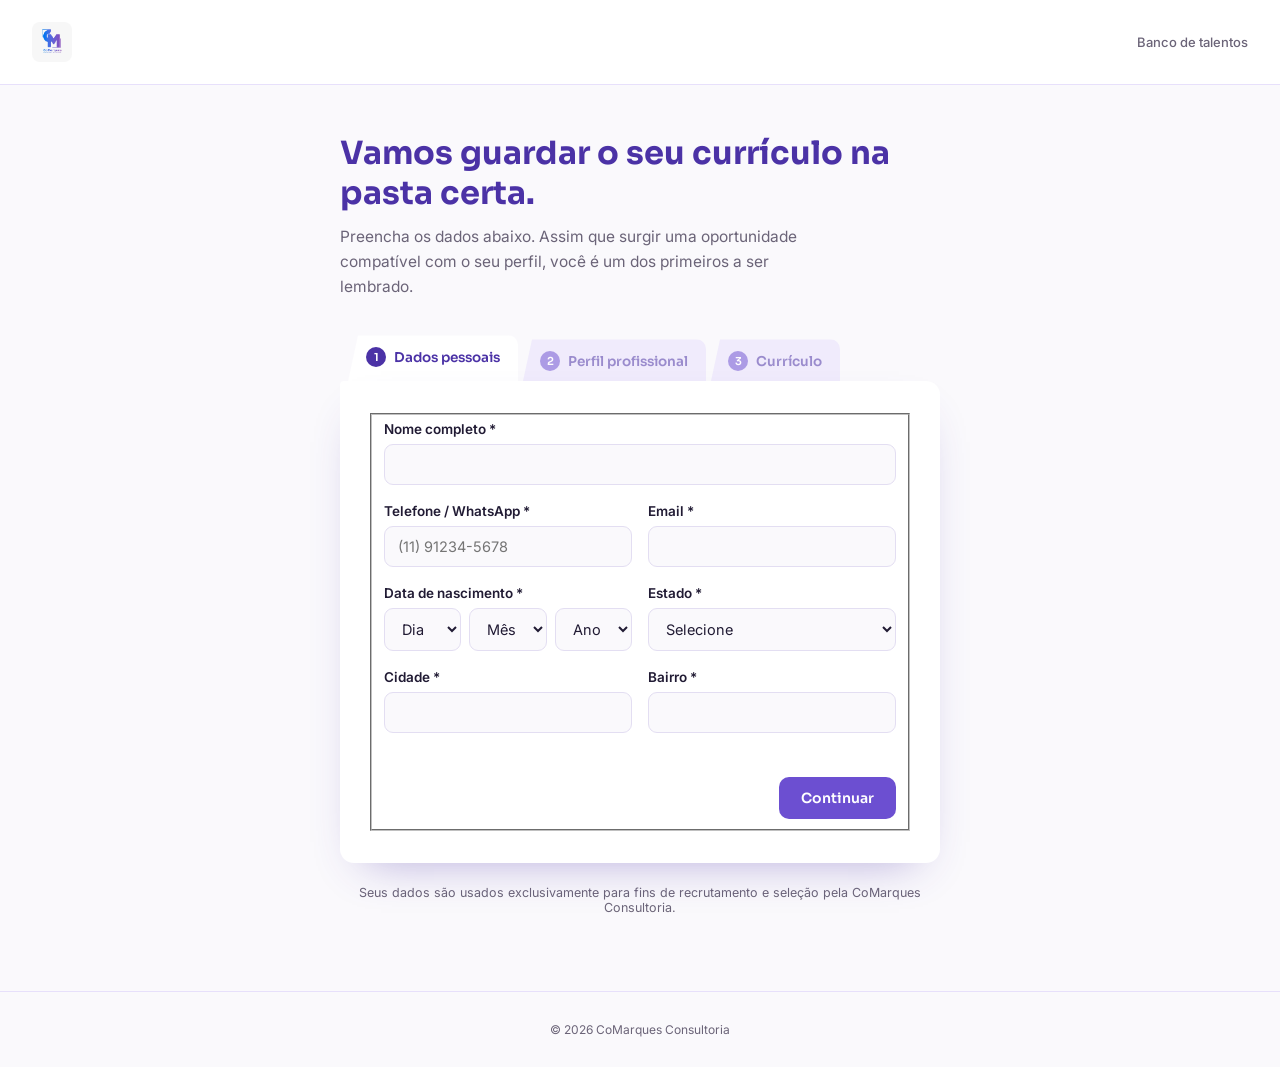
<file: index.html>
<!DOCTYPE html>
<html lang="pt-BR">
<head>
<meta charset="UTF-8">
<meta name="viewport" content="width=device-width, initial-scale=1.0">
<title>CoMarques · Envie seu currículo</title>
<link rel="preconnect" href="https://fonts.googleapis.com">
<link href="https://fonts.googleapis.com/css2?family=Sora:wght@600;700;800&family=Inter:wght@400;500;600;700&display=swap" rel="stylesheet">
<link rel="stylesheet" href="css/style.css">
</head>
<body>

<div class="page">

  <header class="topbar">
    <div class="brand">
      <img src="img/logo-comarques.jpeg" alt="CoMarques Recursos Humanos" class="brand-logo">
    </div>
    <p class="topbar-tag">Banco de talentos</p>
  </header>

  <main class="wrap">

    <section class="intro">
      <h1>Vamos guardar o seu currículo na pasta certa.</h1>
      <p>Preencha os dados abaixo. Assim que surgir uma oportunidade compatível com o seu perfil, você é um dos primeiros a ser lembrado.</p>
    </section>

    <div class="folder">

      <!-- abas / progresso -->
      <div class="tabs" id="tabs">
        <button class="tab is-active" data-step="1" type="button">
          <span class="tab-index">1</span> Dados pessoais
        </button>
        <button class="tab" data-step="2" type="button">
          <span class="tab-index">2</span> Perfil profissional
        </button>
        <button class="tab" data-step="3" type="button">
          <span class="tab-index">3</span> Currículo
        </button>
      </div>

      <form class="card" id="form-curriculo" novalidate>

        <!-- ETAPA 1 -->
        <fieldset class="step is-active" data-step="1">
          <!-- honeypot: campo invisível para humanos, bots tendem a preencher -->
          <div class="honeypot" aria-hidden="true">
            <label for="site">Não preencha este campo</label>
            <input type="text" id="site" name="site" tabindex="-1" autocomplete="off">
          </div>

          <div class="field">
            <label for="nomeCompleto">Nome completo *</label>
            <input type="text" id="nomeCompleto" name="nomeCompleto" required autocomplete="name">
          </div>

          <div class="field-row">
            <div class="field">
              <label for="telefone">Telefone / WhatsApp *</label>
              <input type="tel" id="telefone" name="telefone" placeholder="(11) 91234-5678" required autocomplete="tel">
            </div>
            <div class="field">
              <label for="email">Email *</label>
              <input type="email" id="email" name="email" required autocomplete="email">
            </div>
          </div>

          <div class="field-row">
            <div class="field">
              <label for="nascDia">Data de nascimento *</label>
              <div class="date-select-group">
                <select id="nascDia" name="nascDia" required>
                  <option value="" disabled selected>Dia</option>
                </select>
                <select id="nascMes" name="nascMes" required>
                  <option value="" disabled selected>Mês</option>
                  <option value="01">Janeiro</option>
                  <option value="02">Fevereiro</option>
                  <option value="03">Março</option>
                  <option value="04">Abril</option>
                  <option value="05">Maio</option>
                  <option value="06">Junho</option>
                  <option value="07">Julho</option>
                  <option value="08">Agosto</option>
                  <option value="09">Setembro</option>
                  <option value="10">Outubro</option>
                  <option value="11">Novembro</option>
                  <option value="12">Dezembro</option>
                </select>
                <select id="nascAno" name="nascAno" required>
                  <option value="" disabled selected>Ano</option>
                </select>
              </div>
            </div>
            <div class="field">
              <label for="estado">Estado *</label>
              <select id="estado" name="estado" required>
                <option value="" disabled selected>Selecione</option>
                <option>AC</option><option>AL</option><option>AP</option><option>AM</option>
                <option>BA</option><option>CE</option><option>DF</option><option>ES</option>
                <option>GO</option><option>MA</option><option>MT</option><option>MS</option>
                <option>MG</option><option>PA</option><option>PB</option><option>PR</option>
                <option>PE</option><option>PI</option><option>RJ</option><option>RN</option>
                <option>RS</option><option>RO</option><option>RR</option><option>SC</option>
                <option>SP</option><option>SE</option><option>TO</option>
              </select>
            </div>
          </div>

          <div class="field-row">
            <div class="field">
              <label for="cidade">Cidade *</label>
              <input type="text" id="cidade" name="cidade" required>
            </div>
            <div class="field">
              <label for="bairro">Bairro *</label>
              <input type="text" id="bairro" name="bairro" required>
            </div>
          </div>

          <div class="step-actions">
            <span></span>
            <button type="button" class="btn btn-primary" data-next>Continuar</button>
          </div>
        </fieldset>

        <!-- ETAPA 2 -->
        <fieldset class="step" data-step="2">
          <div class="field">
            <label for="cargoDesejado">Vaga de interesse *</label>
            <select id="cargoDesejado" name="cargoDesejado" required>
              <option value="" disabled selected>Carregando vagas...</option>
            </select>
          </div>

          <div class="field">
            <label for="comoConheceu">Como você ficou sabendo da vaga? *</label>
            <select id="comoConheceu" name="comoConheceu" required>
              <option value="" disabled selected>Selecione</option>
              <option>WhatsApp</option>
              <option>Instagram</option>
              <option>Facebook</option>
              <option>LinkedIn</option>
              <option>YouTube</option>
              <option>Google</option>
              <option>Indicação de amigo/conhecido</option>
              <option>Outro</option>
            </select>
          </div>

          <div class="field-row">
            <div class="field">
              <label for="escolaridade">Nível de escolaridade *</label>
              <select id="escolaridade" name="escolaridade" required>
                <option value="" disabled selected>Selecione</option>
                <option>Fundamental incompleto</option>
                <option>Fundamental completo</option>
                <option>Médio incompleto</option>
                <option>Médio completo</option>
                <option>Superior incompleto</option>
                <option>Superior completo</option>
                <option>Pós-graduação</option>
              </select>
            </div>
            <div class="field">
              <label for="pretensaoSalarial">Pretensão salarial (R$) *</label>
              <input type="number" id="pretensaoSalarial" name="pretensaoSalarial" min="0" step="50" placeholder="Ex: 1800" required>
            </div>
          </div>

          <div class="field-row">
            <div class="field">
              <label for="disponibilidade">Disponibilidade de início *</label>
              <select id="disponibilidade" name="disponibilidade" required>
                <option value="" disabled selected>Selecione</option>
                <option>Imediata</option>
                <option>Em até 15 dias</option>
                <option>Em até 30 dias</option>
                <option>A combinar</option>
              </select>
            </div>
            <div class="field">
              <label>Possui veículo próprio? *</label>
              <div class="radio-group">
                <label class="radio"><input type="radio" name="veiculoProprio" value="Sim" required> Sim</label>
                <label class="radio"><input type="radio" name="veiculoProprio" value="Não"> Não</label>
              </div>
            </div>
          </div>

          <div class="step-actions">
            <button type="button" class="btn btn-ghost" data-prev>Voltar</button>
            <button type="button" class="btn btn-primary" data-next>Continuar</button>
          </div>
        </fieldset>

        <!-- ETAPA 3 -->
        <fieldset class="step" data-step="3">
          <div class="field">
            <label for="arquivo">Anexe seu currículo *</label>
            <div class="dropzone" id="dropzone">
              <input type="file" id="arquivo" name="arquivo" accept=".pdf,.doc,.docx,.png,.jpg,.jpeg" required hidden>
              <div class="dropzone-content" id="dropzone-content">
                <span class="dropzone-icon">📎</span>
                <p><strong>Clique para escolher o arquivo</strong> ou arraste aqui</p>
                <small>PDF, Word ou imagem — até 10&nbsp;MB</small>
              </div>
            </div>
            <p class="file-name" id="file-name"></p>
          </div>

          <div class="consent">
            <label class="checkbox">
              <input type="checkbox" id="consentimento" required>
              Autorizo o armazenamento dos meus dados e currículo para fins de recrutamento pela CoMarques.
            </label>
          </div>

          <p class="form-msg" id="form-msg" role="status"></p>

          <div class="step-actions">
            <button type="button" class="btn btn-ghost" data-prev>Voltar</button>
            <button type="submit" class="btn btn-primary" id="btn-submit">
              <span id="btn-submit-label">Enviar currículo</span>
            </button>
          </div>
        </fieldset>

      </form>
    </div>

    <p class="footnote">Seus dados são usados exclusivamente para fins de recrutamento e seleção pela CoMarques Consultoria.</p>

  </main>

  <footer class="page-footer">
    <p>© <span id="year"></span> CoMarques Consultoria</p>
  </footer>

</div>

<script src="js/config.js"></script>
<script src="js/script.js"></script>
</body>
</html>
</file>
<file: css/style.css>
:root {
  --purple-deep: #4B32A6;
  --purple: #6C4FD1;
  --purple-soft: #F1EDFC;
  --purple-tint: #E7E0FB;
  --bg: #FAF9FC;
  --ink: #211B34;
  --ink-soft: #6B6478;
  --success: #2F9E63;
  --success-bg: #E7F6EE;
  --danger: #D64545;
  --danger-bg: #FBEAEA;
  --paper: #FFFFFF;
  --radius: 14px;
  --shadow: 0 20px 45px -25px rgba(75, 50, 166, 0.45);
}

* { box-sizing: border-box; }

body {
  margin: 0;
  background: var(--bg);
  color: var(--ink);
  font-family: 'Inter', -apple-system, sans-serif;
  -webkit-font-smoothing: antialiased;
}

.page {
  min-height: 100vh;
  display: flex;
  flex-direction: column;
}

/* Topbar */
.topbar {
  display: flex;
  align-items: center;
  justify-content: space-between;
  padding: 22px 32px;
  border-bottom: 1px solid var(--purple-tint);
  background: var(--paper);
}

.brand {
  display: flex;
  align-items: center;
  gap: 10px;
}

.brand-logo {
  height: 40px;
  width: auto;
  object-fit: contain;
  border-radius: 8px;
  display: block;
}

.brand-name {
  font-family: 'Sora', sans-serif;
  font-weight: 700;
  font-size: 18px;
  color: var(--purple-deep);
}

.topbar-tag {
  margin: 0;
  font-size: 13px;
  color: var(--ink-soft);
  font-weight: 500;
}

/* Main wrap */
.wrap {
  flex: 1;
  max-width: 640px;
  width: 100%;
  margin: 0 auto;
  padding: 48px 20px 64px;
}

.intro h1 {
  font-family: 'Sora', sans-serif;
  font-size: clamp(24px, 4vw, 32px);
  line-height: 1.25;
  color: var(--purple-deep);
  margin: 0 0 12px;
}

.intro p {
  color: var(--ink-soft);
  font-size: 15.5px;
  line-height: 1.6;
  margin: 0 0 36px;
  max-width: 480px;
}

/* Folder / tabs (elemento de assinatura) */
.folder {
  position: relative;
}

.tabs {
  display: flex;
  gap: 4px;
  padding-left: 8px;
}

.tab {
  font-family: 'Sora', sans-serif;
  font-size: 13.5px;
  font-weight: 600;
  color: var(--purple-deep);
  background: var(--purple-tint);
  border: none;
  padding: 12px 18px 14px;
  border-radius: 10px 10px 0 0;
  cursor: pointer;
  display: flex;
  align-items: center;
  gap: 8px;
  opacity: 0.55;
  transform: translateY(4px);
  transition: opacity 0.2s, transform 0.2s, background 0.2s;
  clip-path: polygon(10px 0, 100% 0, 100% 100%, 0 100%);
}

.tab.is-active {
  background: var(--paper);
  opacity: 1;
  transform: translateY(0);
  box-shadow: var(--shadow);
}

.tab.is-done {
  opacity: 0.85;
  background: var(--purple-soft);
}

.tab-index {
  width: 20px;
  height: 20px;
  border-radius: 50%;
  background: var(--purple);
  color: white;
  font-size: 11px;
  display: inline-flex;
  align-items: center;
  justify-content: center;
  flex-shrink: 0;
}

.tab.is-active .tab-index { background: var(--purple-deep); }

/* Card (a "ficha") */
.card {
  background: var(--paper);
  border-radius: 4px var(--radius) var(--radius) var(--radius);
  box-shadow: var(--shadow);
  padding: 32px 28px;
  position: relative;
}

.step { display: none; }
.step.is-active { display: block; animation: rise 0.25s ease; }

@keyframes rise {
  from { opacity: 0; transform: translateY(6px); }
  to { opacity: 1; transform: translateY(0); }
}

.honeypot {
  position: absolute;
  left: -9999px;
  top: -9999px;
  opacity: 0;
  height: 0;
  overflow: hidden;
}

.date-select-group {
  display: flex;
  gap: 8px;
}

.date-select-group select {
  flex: 1;
  min-width: 0;
}

.field { margin-bottom: 18px; }
.field-row {
  display: grid;
  grid-template-columns: 1fr 1fr;
  gap: 16px;
}

label {
  display: block;
  font-size: 13.5px;
  font-weight: 600;
  color: var(--ink);
  margin-bottom: 7px;
}

input[type="text"],
input[type="tel"],
input[type="email"],
input[type="date"],
input[type="number"],
select {
  width: 100%;
  padding: 11px 13px;
  border: 1.5px solid #E3DEF2;
  border-radius: 9px;
  font-family: 'Inter', sans-serif;
  font-size: 14.5px;
  color: var(--ink);
  background: var(--bg);
  transition: border-color 0.15s, box-shadow 0.15s;
}

input:focus, select:focus {
  outline: none;
  border-color: var(--purple);
  box-shadow: 0 0 0 3px var(--purple-tint);
}

.radio-group {
  display: flex;
  gap: 18px;
  padding-top: 8px;
}

.radio {
  display: flex;
  align-items: center;
  gap: 6px;
  font-weight: 500;
  font-size: 14px;
  margin-bottom: 0;
}

.radio input { accent-color: var(--purple); width: 16px; height: 16px; }

/* Upload */
.dropzone {
  border: 2px dashed #D6CDF0;
  border-radius: var(--radius);
  padding: 28px 16px;
  text-align: center;
  cursor: pointer;
  background: var(--purple-soft);
  transition: border-color 0.2s, background 0.2s;
}

.dropzone:hover, .dropzone.is-dragover {
  border-color: var(--purple);
  background: var(--purple-tint);
}

.dropzone-icon { font-size: 26px; }

.dropzone p { margin: 8px 0 2px; font-size: 14.5px; }
.dropzone small { color: var(--ink-soft); font-size: 12.5px; }

.file-name {
  margin: 10px 2px 0;
  font-size: 13.5px;
  font-weight: 600;
  color: var(--purple-deep);
  min-height: 18px;
}

.consent { margin: 20px 0 8px; }

.checkbox {
  display: flex;
  align-items: flex-start;
  gap: 10px;
  font-size: 13.5px;
  font-weight: 400;
  color: var(--ink-soft);
  line-height: 1.5;
}

.checkbox input { margin-top: 3px; accent-color: var(--purple); width: 16px; height: 16px; flex-shrink: 0; }

/* Buttons */
.step-actions {
  display: flex;
  justify-content: space-between;
  align-items: center;
  margin-top: 26px;
}

.btn {
  font-family: 'Sora', sans-serif;
  font-weight: 600;
  font-size: 14px;
  padding: 12px 22px;
  border-radius: 10px;
  border: none;
  cursor: pointer;
  transition: transform 0.12s, box-shadow 0.12s, opacity 0.2s;
}

.btn-primary {
  background: var(--purple);
  color: white;
}

.btn-primary:hover { transform: translateY(-1px); box-shadow: 0 10px 20px -10px var(--purple); }
.btn-primary:disabled { opacity: 0.6; cursor: not-allowed; transform: none; box-shadow: none; }

.btn-ghost {
  background: transparent;
  color: var(--purple-deep);
}

.btn-ghost:hover { background: var(--purple-soft); }

/* Mensagens de status */
.form-msg {
  margin: 4px 0 0;
  font-size: 13.5px;
  font-weight: 600;
  padding: 10px 14px;
  border-radius: 9px;
  display: none;
}

.form-msg.is-visible { display: block; }
.form-msg.is-success { background: var(--success-bg); color: var(--success); }
.form-msg.is-error { background: var(--danger-bg); color: var(--danger); }

.footnote {
  text-align: center;
  color: var(--ink-soft);
  font-size: 12.5px;
  margin-top: 22px;
}

.page-footer {
  text-align: center;
  padding: 18px;
  color: var(--ink-soft);
  font-size: 12px;
  border-top: 1px solid var(--purple-tint);
}

/* Foco visível para acessibilidade */
button:focus-visible, input:focus-visible, select:focus-visible {
  outline: 2px solid var(--purple-deep);
  outline-offset: 2px;
}

/* Responsivo */
@media (max-width: 560px) {
  .field-row { grid-template-columns: 1fr; gap: 0; }
  .tabs { overflow-x: auto; }
  .tab span:not(.tab-index) { display: none; }
  .card { padding: 24px 18px; }
  .topbar { padding: 18px 20px; }
}

@media (prefers-reduced-motion: reduce) {
  .step.is-active { animation: none; }
  .btn-primary:hover { transform: none; }
}
</file>
